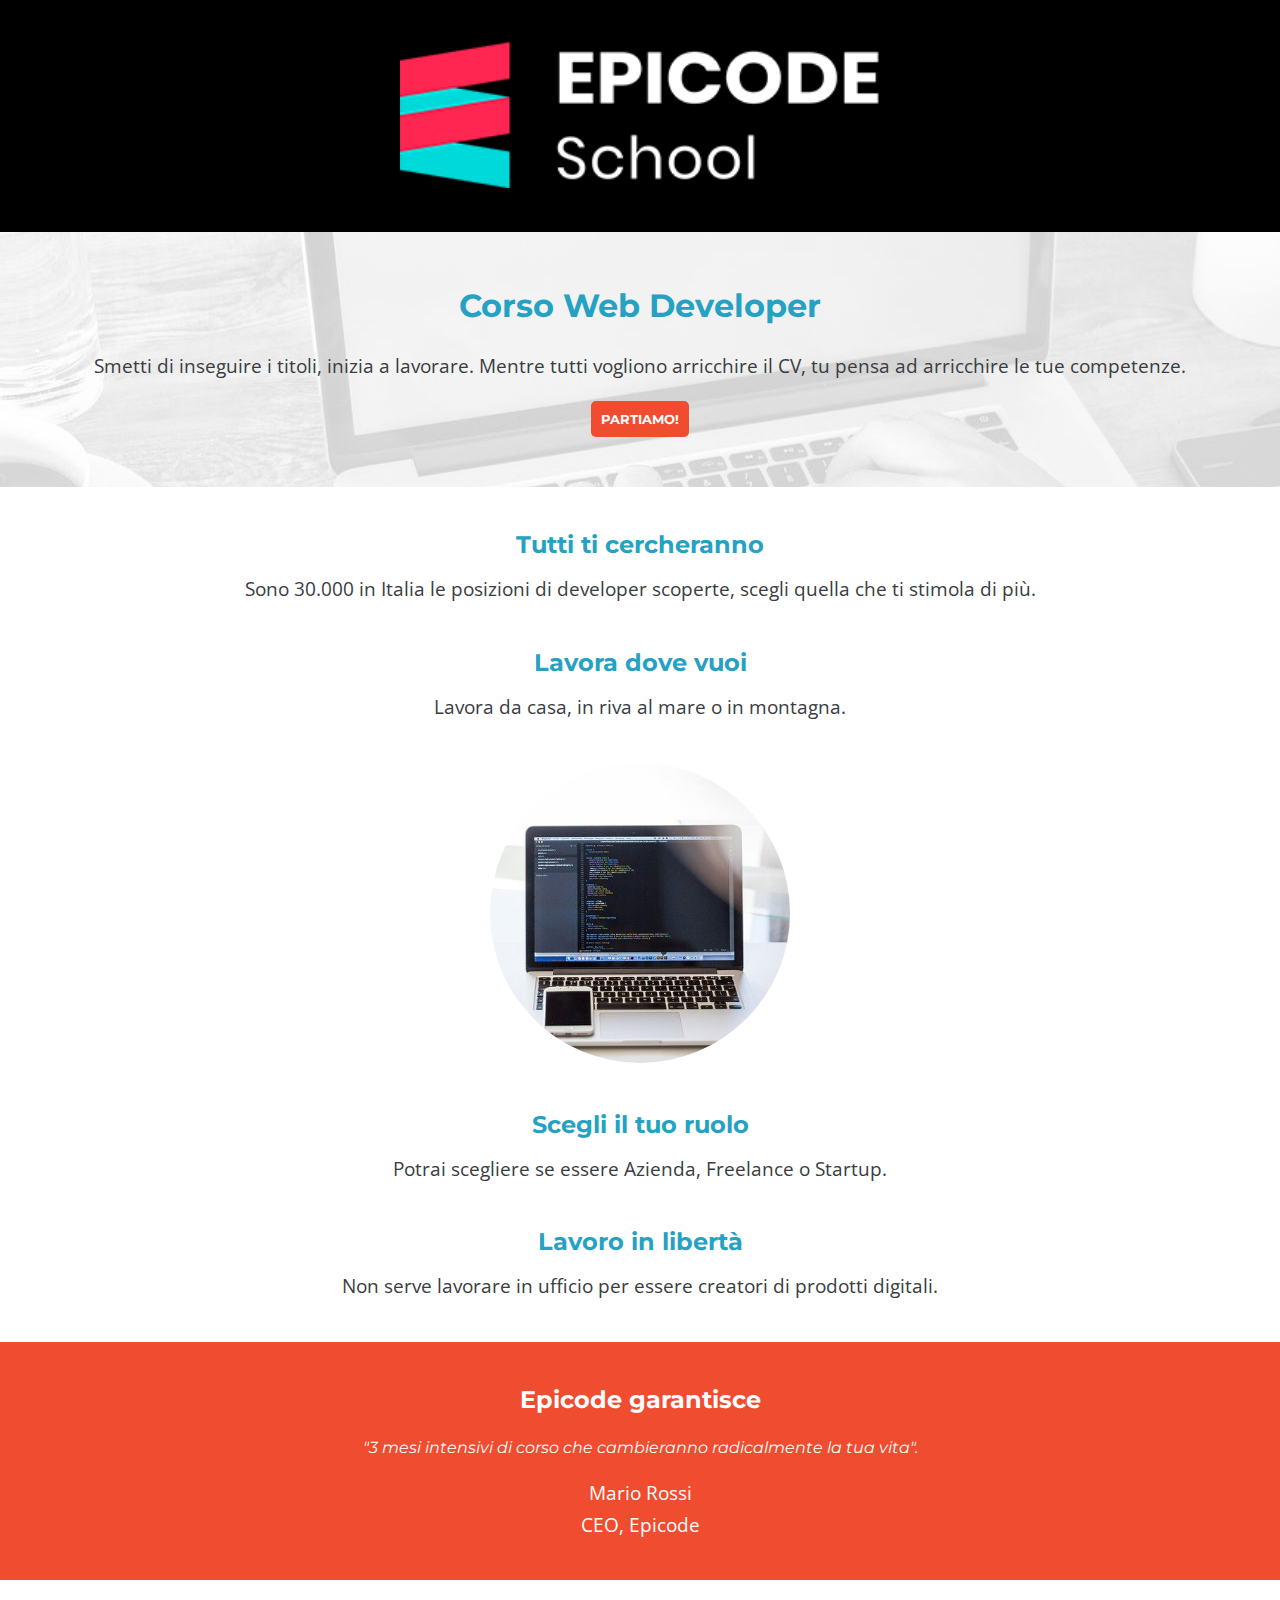
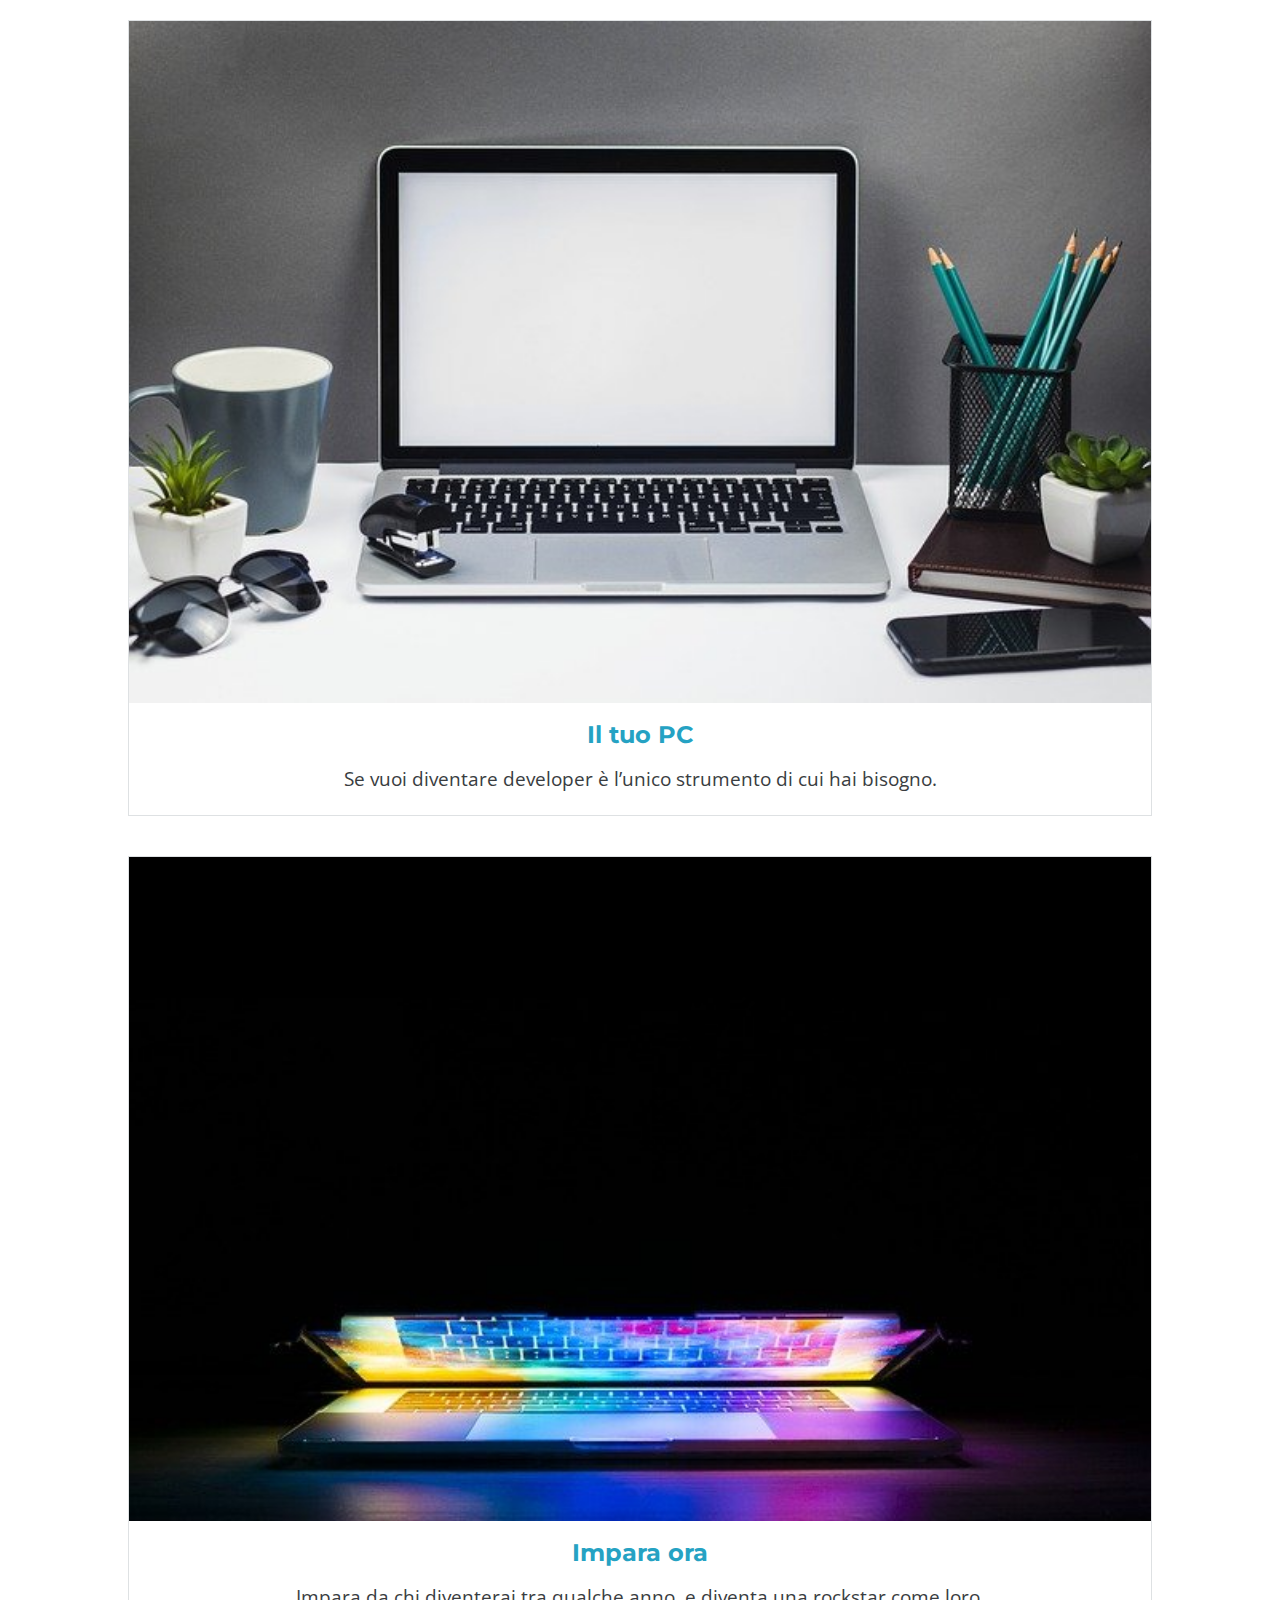
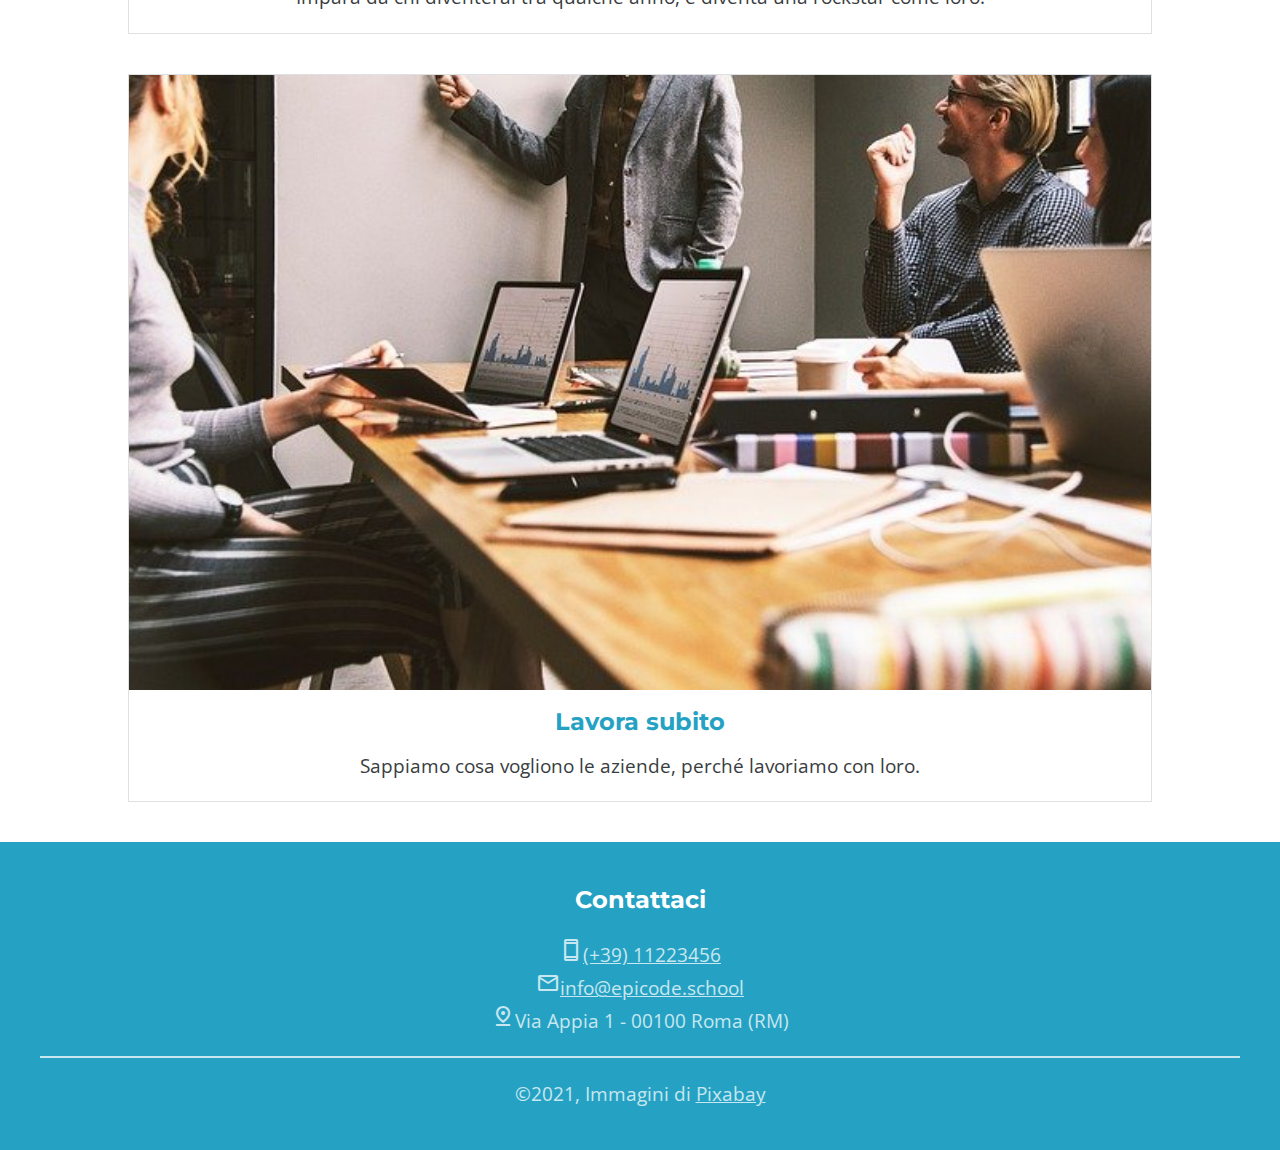
<file: Esercizio/index.html>
<!DOCTYPE html>
<html lang="it">

<head>
    <meta charset="UTF-8">
    <meta name="viewport" content="width=device-width, initial-scale=1.0">
    <meta name="description"
        content="Da zero a Epicode con i corsi completi per diventare uno sviluppatore professionista in 3 mesi.">
    <title>Corso Web Developer - Epicode school</title>
    <link rel="stylesheet" href="css/style.css">
    <link rel="preconnect" href="https://fonts.googleapis.com">
    <link rel="preconnect" href="https://fonts.gstatic.com" crossorigin>
    <link href="https://fonts.googleapis.com/css2?family=Montserrat:ital,wght@0,100..900;1,100..900&display=swap"
        rel="stylesheet">
    <link rel="preconnect" href="https://fonts.googleapis.com">
    <link rel="preconnect" href="https://fonts.gstatic.com" crossorigin>
    <link
        href="https://fonts.googleapis.com/css2?family=Montserrat:ital,wght@0,100..900;1,100..900&family=Open+Sans:ital,wght@0,300..800;1,300..800&display=swap"
        rel="stylesheet">
    <link rel="stylesheet"
        href="https://fonts.googleapis.com/css2?family=Material+Symbols+Outlined:opsz,wght,FILL,GRAD@24,400,0,0" />
</head>

<body>
    <header>
        <div id="logo"><img src="./images/logo.png"></div>

        <div id="banner">
            <h1>Corso Web Developer</h1>
            <p>Smetti di inseguire i titoli, inizia a lavorare. Mentre tutti vogliono arricchire il CV, tu pensa ad
                arricchire le tue competenze.</p>
            <button><a href="#azzurro"><b>PARTIAMO!</b></a></button>
        </div>

    </header>
    <main>
        <div class="sottotitoli">
            <h2>Tutti ti cercheranno</h2>
            <p>Sono 30.000 in Italia le posizioni di developer scoperte, scegli quella che ti stimola di più.</p>
        </div>
        <div class="sottotitoli">
            <h2>Lavora dove vuoi</h2>
            <p>Lavora da casa, in riva al mare o in montagna.</p>
        </div>
        <div class="foto1"> <img src="./images/notebook.jpg"></div>
        <div class="sottotitoli">
            <h2>Scegli il tuo ruolo</h2>
            <p>Potrai scegliere se essere Azienda, Freelance o Startup.</p>
        </div>
        <div class="sottotitoli">
            <h2>Lavoro in libertà</h2>
            <p>Non serve lavorare in ufficio per essere creatori di prodotti digitali.</p>
        </div>
        <div id="arancione">
            <h2>Epicode garantisce</h2>
            <div><cite>"3 mesi intensivi di corso che cambieranno radicalmente la tua vita".</cite></div>
            <p>Mario Rossi
                <br>CEO, Epicode
            </p>
        </div>
        <div class="sezioni">
            <img src="./images/foto1.jpg">
            <h2>Il tuo PC</h2>
            <p>Se vuoi diventare developer è l’unico strumento di cui hai bisogno.</p>
        </div>
        <div class="sezioni">
            <img src="./images/foto2.jpg">
            <h2>Impara ora</h2>
            <p>Impara da chi diventerai tra qualche anno, e diventa una rockstar come loro.</p>
        </div>
        <div class="sezioni">
            <img src="./images/foto3.jpg">
            <h2>Lavora subito</h2>
            <p>Sappiamo cosa vogliono le aziende, perché lavoriamo con loro.</p>
        </div>
    </main>
    <footer>
        <div id="azzurro">
            <h2>Contattaci</h2>
            <p><span class="material-symbols-outlined">
                    smartphone
                </span><a href="tel:+39 11223456">(+39) 11223456</a></p>
            <p><span class="material-symbols-outlined">
                    mail
                </span><a href="mailto:info@epicode.school">info@epicode.school</a></p>
            <p><span class="material-symbols-outlined">
                    pin_drop
                </span>Via Appia 1 - 00100 Roma (RM) </p>
            <div class="linea">
                <p>&copy;2021, Immagini di <a href="https://pixabay.com/it/" target="_blank">Pixabay</a></p>
            </div>

        </div>
    </footer>

</body>

</html>
</file>
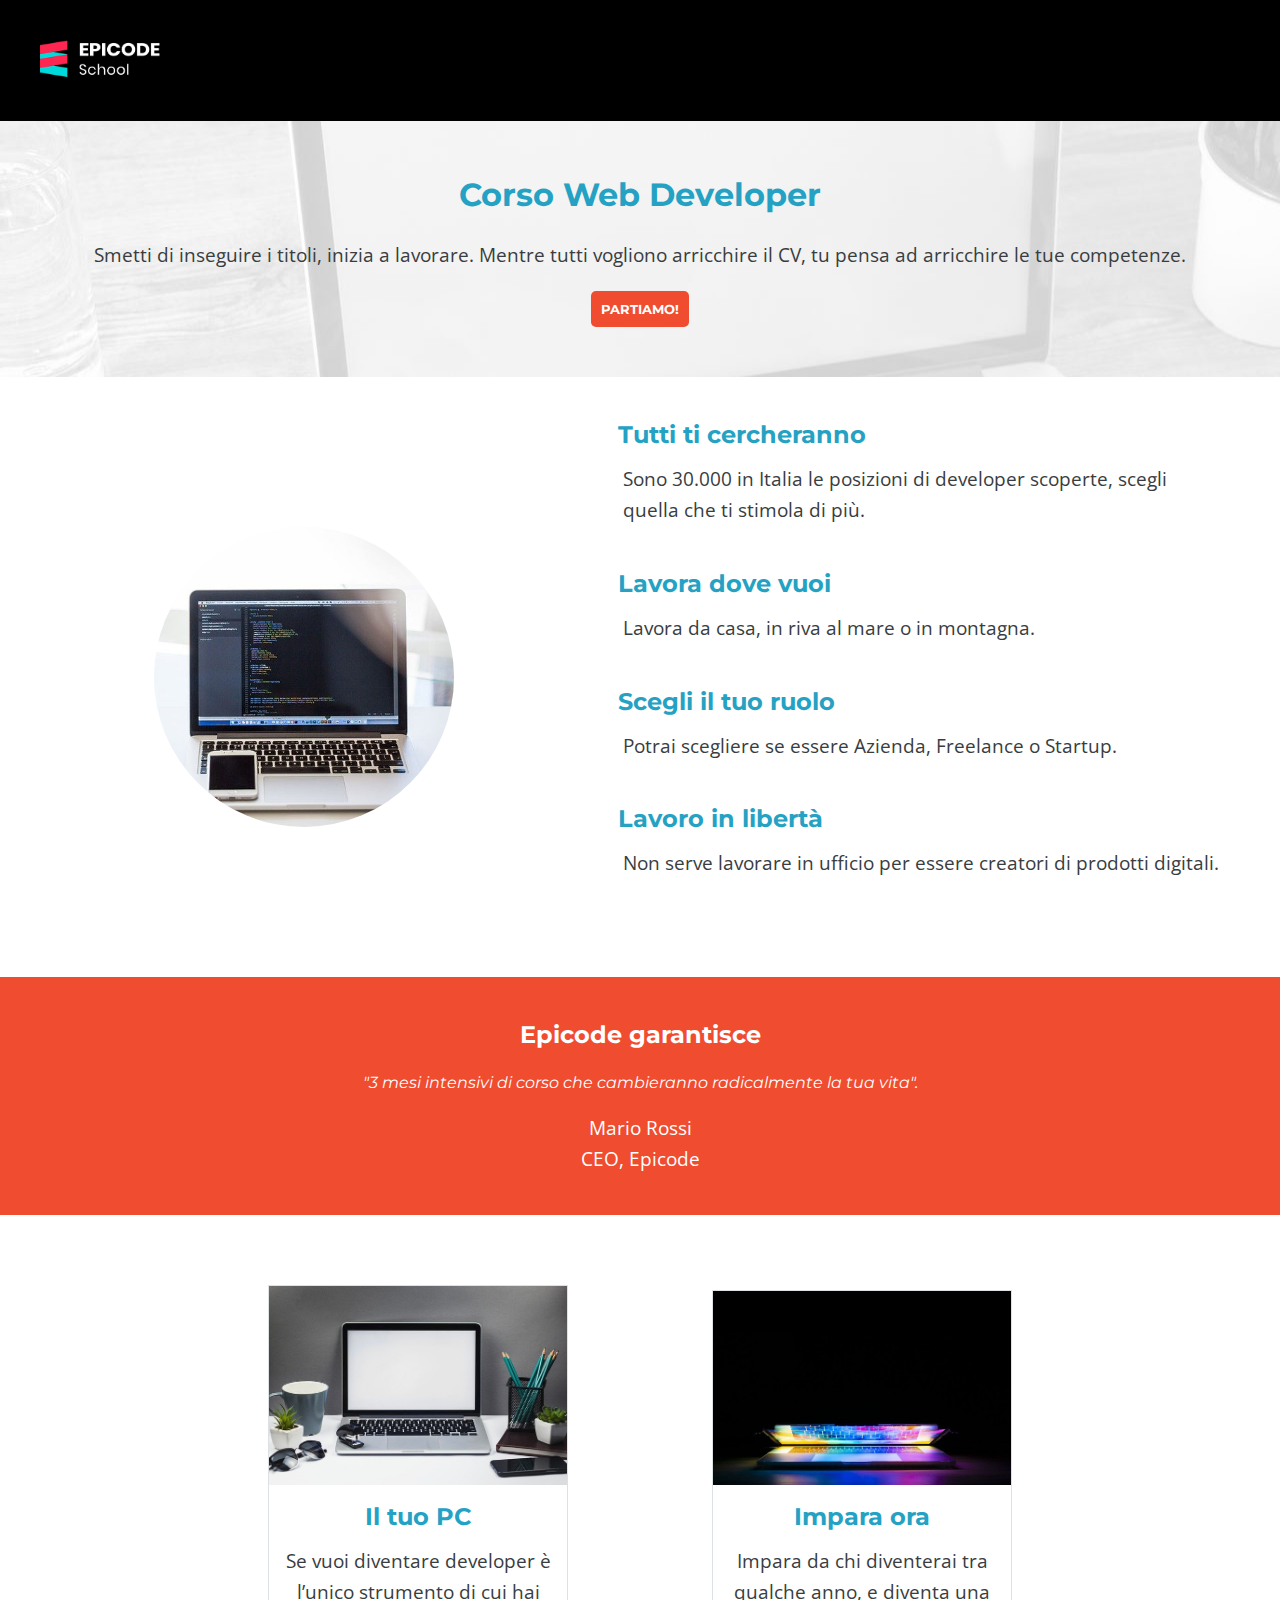
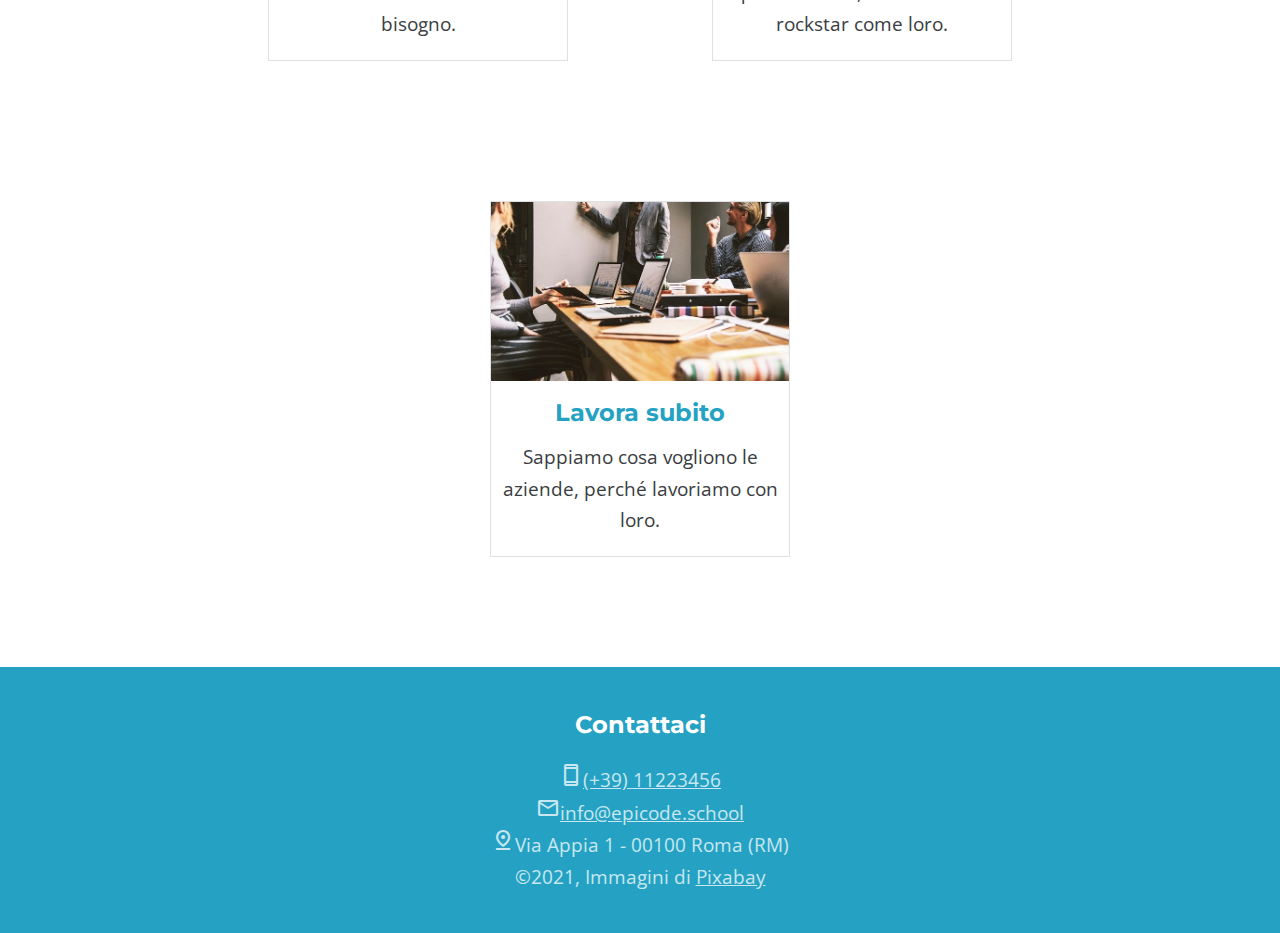
<file: Esercizio/indexdesktop.html>
<!DOCTYPE html>
<html lang="it">

<head>
    <meta charset="UTF-8">
    <meta name="viewport" content="width=device-width, initial-scale=1.0">
    <meta name="description"
        content="Da zero a Epicode con i corsi completi per diventare uno sviluppatore professionista in 3 mesi.">
    <title>Corso Web Developer - Epicode school</title>
    <link rel="stylesheet" href="css/styledesktop.css">
    <link rel="preconnect" href="https://fonts.googleapis.com">
    <link rel="preconnect" href="https://fonts.gstatic.com" crossorigin>
    <link href="https://fonts.googleapis.com/css2?family=Montserrat:ital,wght@0,100..900;1,100..900&display=swap"
        rel="stylesheet">
    <link rel="preconnect" href="https://fonts.googleapis.com">
    <link rel="preconnect" href="https://fonts.gstatic.com" crossorigin>
    <link
        href="https://fonts.googleapis.com/css2?family=Montserrat:ital,wght@0,100..900;1,100..900&family=Open+Sans:ital,wght@0,300..800;1,300..800&display=swap"
        rel="stylesheet">
    <link rel="stylesheet"
        href="https://fonts.googleapis.com/css2?family=Material+Symbols+Outlined:opsz,wght,FILL,GRAD@24,400,0,0" />
</head>

<body>
    <header>
        <div id="logo"><img src="./images/logo.png"></div>

        <div id="banner">
            <h1>Corso Web Developer</h1>
            <p>Smetti di inseguire i titoli, inizia a lavorare. Mentre tutti vogliono arricchire il CV, tu pensa ad
                arricchire le tue competenze.</p>
            <button><a href="#azzurro"><b>PARTIAMO!</b></a></button>
        </div>

    </header>
    <main>
        <article>
            <section>
                <div class="foto1"> <img src="./images/notebook.jpg"></div>
            </section>
            <section>
                <div class="sottotitoli">
                    <h2>Tutti ti cercheranno</h2>
                    <p>Sono 30.000 in Italia le posizioni di developer scoperte, scegli quella che ti stimola di più.
                    </p>
                </div>
                <div class="sottotitoli">
                    <h2>Lavora dove vuoi</h2>
                    <p>Lavora da casa, in riva al mare o in montagna.</p>
                </div>
                <div class="sottotitoli">
                    <h2>Scegli il tuo ruolo</h2>
                    <p>Potrai scegliere se essere Azienda, Freelance o Startup.</p>
                </div>
                <div class="sottotitoli">
                    <h2>Lavoro in libertà</h2>
                    <p>Non serve lavorare in ufficio per essere creatori di prodotti digitali.</p>
                </div>
            </section>
        </article>



        <div id="arancione">
            <h2>Epicode garantisce</h2>
            <div><cite>"3 mesi intensivi di corso che cambieranno radicalmente la tua vita".</cite></div>
            <p>Mario Rossi
                <br>CEO, Epicode
            </p>
        </div>
        <div class="centro">
        <div class="contenitore">
        <div class="sezioni">
            <img src="./images/foto1.jpg">
            <h2>Il tuo PC</h2>
            <p>Se vuoi diventare developer è l’unico strumento di cui hai bisogno.</p>
        </div>
        <div class="sezioni">
            <img src="./images/foto2.jpg">
            <h2>Impara ora</h2>
            <p>Impara da chi diventerai tra qualche anno, e diventa una rockstar come loro.</p>
        </div>
        <div class="sezioni">
            <img src="./images/foto3.jpg">
            <h2>Lavora subito</h2>
            <p>Sappiamo cosa vogliono le aziende, perché lavoriamo con loro.</p>
        </div>
    </div>
</div>
    </main>
    <footer>
        <div id="azzurro">
            <h2>Contattaci</h2>
            <p><span class="material-symbols-outlined">
                    smartphone
                </span><a href="tel:+39 11223456">(+39) 11223456</a></p>
            <p><span class="material-symbols-outlined">
                    mail
                </span><a href="mailto:info@epicode.school">info@epicode.school</a></p>
            <p><span class="material-symbols-outlined">
                    pin_drop
                </span>Via Appia 1 - 00100 Roma (RM) </p>
            <hr>
            <p>&copy;2021, Immagini di <a href="https://pixabay.com/it/" target="_blank">Pixabay</a></p>

        </div>
    </footer>

</body>

</html>
</file>
<file: Esercizio/css/style.css>
* {
    margin: 0;
    border: 0;
    box-sizing: border-box;
    text-align: center;
}

#logo {
    width: 100%;
    background-color: black;
    padding: 40px;
}

#logo img {
    width: 40%;
    margin: 0 auto;
}

p {
    line-height: 1.65;
    font-size: 1.2rem;
    font-family: "Open Sans", sans-serif;
    color: #393d41;

}

h1,
h2 {
    line-height: 1.5;
    font-family: "Montserrat", sans-serif;
    color: #25a2c3;
}

#banner {
    background-image: url(../images/banner.jpg);
    background-position: center;
    background-repeat: no-repeat;
    background-attachment: fixed;
    width: 100%;
    padding: 50px;
}

#banner p {
    padding-top: 20px;
    padding-bottom: 20px;
}

#banner button {
    color: white;
    background-color: #f04c2f;
    border-radius: 5px;
    padding: 10px;
    font-family: "Montserrat", sans-serif;

}

button a {
    text-decoration: none;
}

button a:link {
    color: white;
}

button a:visited {
    color: white;
}


.sottotitoli h2 {
    padding-top: 40px;
    padding-bottom: 10px;
}

.sottotitoli p {
    padding-left: 5px;
    padding-right: 5px;

}

.foto1 {
    padding-top: 40px;
}

.foto1 img {
    margin: 0 auto;
    width: 300px;
    height: 300px;
    border-radius: 50%;
}

#arancione {
    background-color: #f04c2f;
    padding: 40px;
    margin-top: 40px;
}

#arancione h2 {
    color: white;
}

#arancione p {
    color: white;
}

#arancione div {
    font-family: "Montserrat", sans-serif;
    padding-top: 20px;
    padding-bottom: 20px;
    color: white;
}

.sezioni {

    width: 80%;
    margin: 0 auto;
    margin-top: 40px;
    border: 1px solid #dee1e3;
    padding-bottom: 20px;

}

.sezioni img {
    width: 100%;
}

.sezioni h2 {
    padding-bottom: 10px;
    padding-top: 10px;
}

#azzurro {
    background-color: #25a2c3;
    padding: 40px;
    margin-top: 40px;
}

#azzurro h2 {
    color: white;
    padding-bottom: 20px;
}

#azzurro p {
    color: #c8e7f0;
}

a:link {
    color: #c8e7f0;
}

a:visited {
    color: #c8e7f0;
}

.linea {
    border-top: 2px solid #c8e7f0;
    padding-top: 20px;
    margin-top: 20px;
}
</file>
<file: Esercizio/css/styledesktop.css>
* {
    margin: 0;
    border: 0;
    box-sizing: border-box;

}

#logo {
    width: 100%;
    background-color: black;
    padding: 40px;
}

#logo img {
    width: 10%;
    text-align: left;
}

p {
    line-height: 1.65;
    font-size: 1.2rem;
    font-family: "Open Sans", sans-serif;
    color: #393d41;

}

h1,
h2 {
    line-height: 1.5;
    font-family: "Montserrat", sans-serif;
    color: #25a2c3;
}

#banner {
    background-image: url(../images/banner.jpg);
    background-position: center;
    background-repeat: no-repeat;
    background-attachment: fixed;
    width: 100%;
    padding: 50px;
    text-align: center;
}

#banner p {
    padding-top: 20px;
    padding-bottom: 20px;
}

#banner button {
    color: white;
    background-color: #f04c2f;
    border-radius: 5px;
    padding: 10px;
    font-family: "Montserrat", sans-serif;
    text-align: center;

}

button a {
    text-decoration: none;
}

button a:link {
    color: white;
}

button a:visited {
    color: white;
}


.sottotitoli h2 {
    padding-top: 40px;
    padding-bottom: 10px;
}

.sottotitoli p {
    padding-left: 5px;
    padding-right: 5px;

}
.foto1{width: 100%;
height: 100%; vertical-align: middle;
text-align: center;
position: relative;
}


.foto1 img {
    margin: 0 auto;
    width: 300px;
    height: 300px;
    border-radius: 50%;
position: absolute;
top: 25%;
left: 25%;}
   

#arancione {
    background-color: #f04c2f;
    padding: 40px;
   
    text-align: center;
}

#arancione h2 {
    color: white;
}

#arancione p {
    color: white;
}

#arancione div {
    font-family: "Montserrat", sans-serif;
    padding-top: 20px;
    padding-bottom: 20px;
    color: white;
}

.sezioni {

    width: 300px;
   
    margin: 70px;
    border: 1px solid #dee1e3;
    padding-bottom: 20px;
    display: inline-block;
    text-align: center;

}

.sezioni img {
    width: 100%;
}

.sezioni h2 {
    padding-bottom: 10px;
    padding-top: 10px;
}

#azzurro {
    background-color: #25a2c3;
    padding: 40px;
    margin-top: 40px;
    text-align: center;
}

#azzurro h2 {
    color: white;
    padding-bottom: 20px;
}

#azzurro p {
    color: #c8e7f0;
}

a:link {
    color: #c8e7f0;
}

a:visited {
    color: #c8e7f0;
}

hr {
    color: #c8e7f0;
}

article {
    width: 100%;
}

section {
    width: 48%;
    display: inline-block;
    height: 600px;
box-sizing: border-box;
    vertical-align: top;
}
.contenitore {display: inline-block;}
.centro {text-align: center;}
</file>
